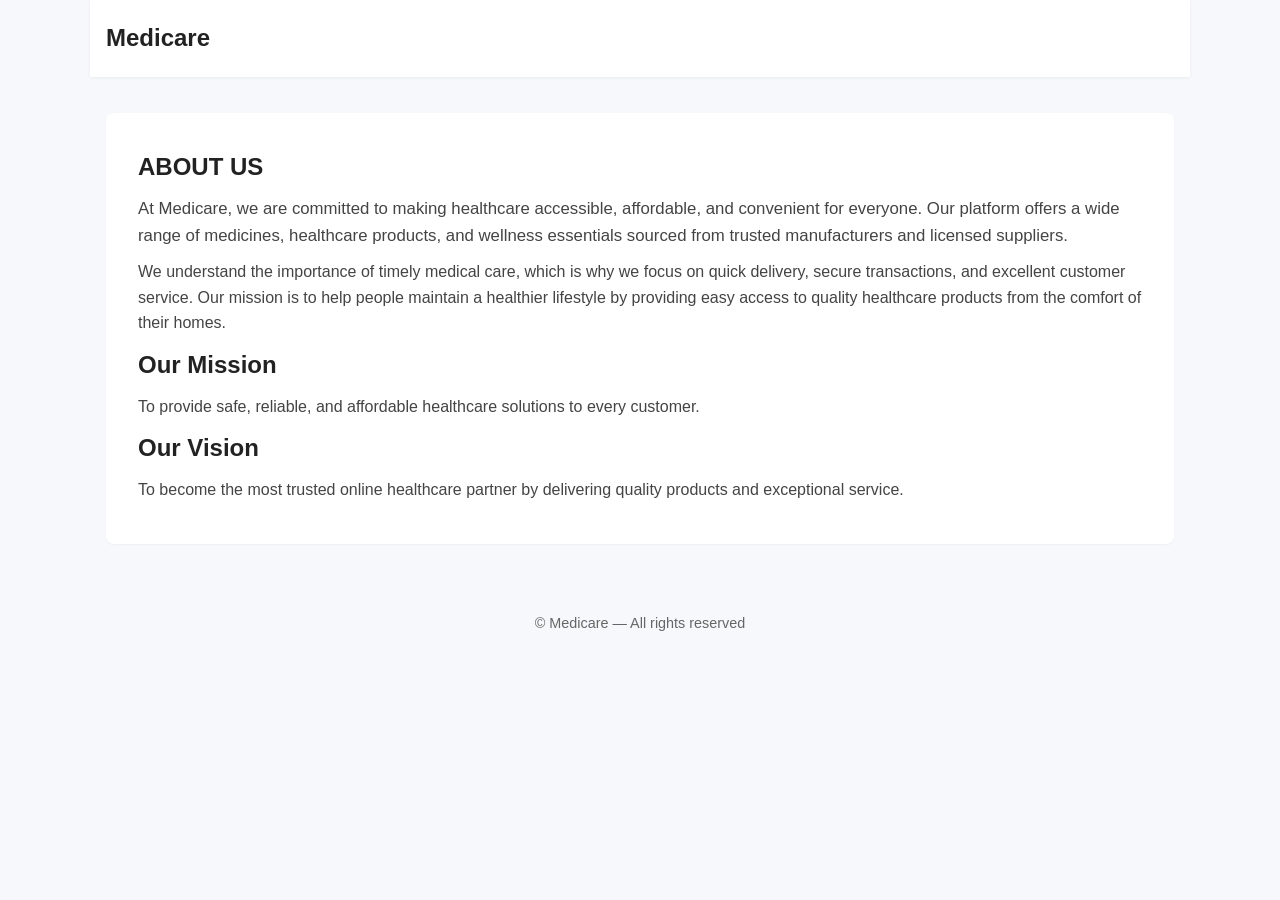
<file: aboutus.html>
<!DOCTYPE html>
<html lang="en">
<head>
    <meta charset="UTF-8">
    <meta name="viewport" content="width=device-width, initial-scale=1.0">
    <title>ABOUT US</title>
    <style>
        :root{--primary:#0d6efd;--bg:#f7f8fb;--text:#222}
        *{box-sizing:border-box}
        body{font-family:Segoe UI, Roboto, Arial, sans-serif;line-height:1.6;color:var(--text);margin:0;background:var(--bg)}
        .container{max-width:1100px;margin:0 auto;padding:1rem}
        header{background:#fff;padding:1rem 0;box-shadow:0 1px 3px rgba(0,0,0,.06)}
        .content{background:#fff;padding:2rem;border-radius:8px;margin:1.25rem 0;box-shadow:0 1px 2px rgba(0,0,0,.04)}
        h1,h2{margin:.2rem 0}
        p{margin:.6rem 0;color:#444}
        .lead{font-size:1.05rem}
        footer{padding:1rem 0;text-align:center;color:#666;font-size:.9rem}
        @media (max-width:600px){.content{padding:1rem}}
    </style>
</head>
<body>
    <header class="container">
      <h2>Medicare</h2>
    </header>
    <main class="container">
        <section class="content">
            <h1>ABOUT US</h1>
            <p class="lead">At Medicare, we are committed to making healthcare accessible, affordable, and convenient for everyone. Our platform offers a wide range of medicines, healthcare products, and wellness essentials sourced from trusted manufacturers and licensed suppliers.</p>

            <p>We understand the importance of timely medical care, which is why we focus on quick delivery, secure transactions, and excellent customer service. Our mission is to help people maintain a healthier lifestyle by providing easy access to quality healthcare products from the comfort of their homes.</p>

            <h2>Our Mission</h2>
            <p>To provide safe, reliable, and affordable healthcare solutions to every customer.</p>

            <h2>Our Vision</h2>
            <p>To become the most trusted online healthcare partner by delivering quality products and exceptional service.</p>
        </section>
    </main>
    <footer>
        <div class="container">&copy; Medicare — All rights reserved</div>
    </footer>
</body>
</html>
</file>
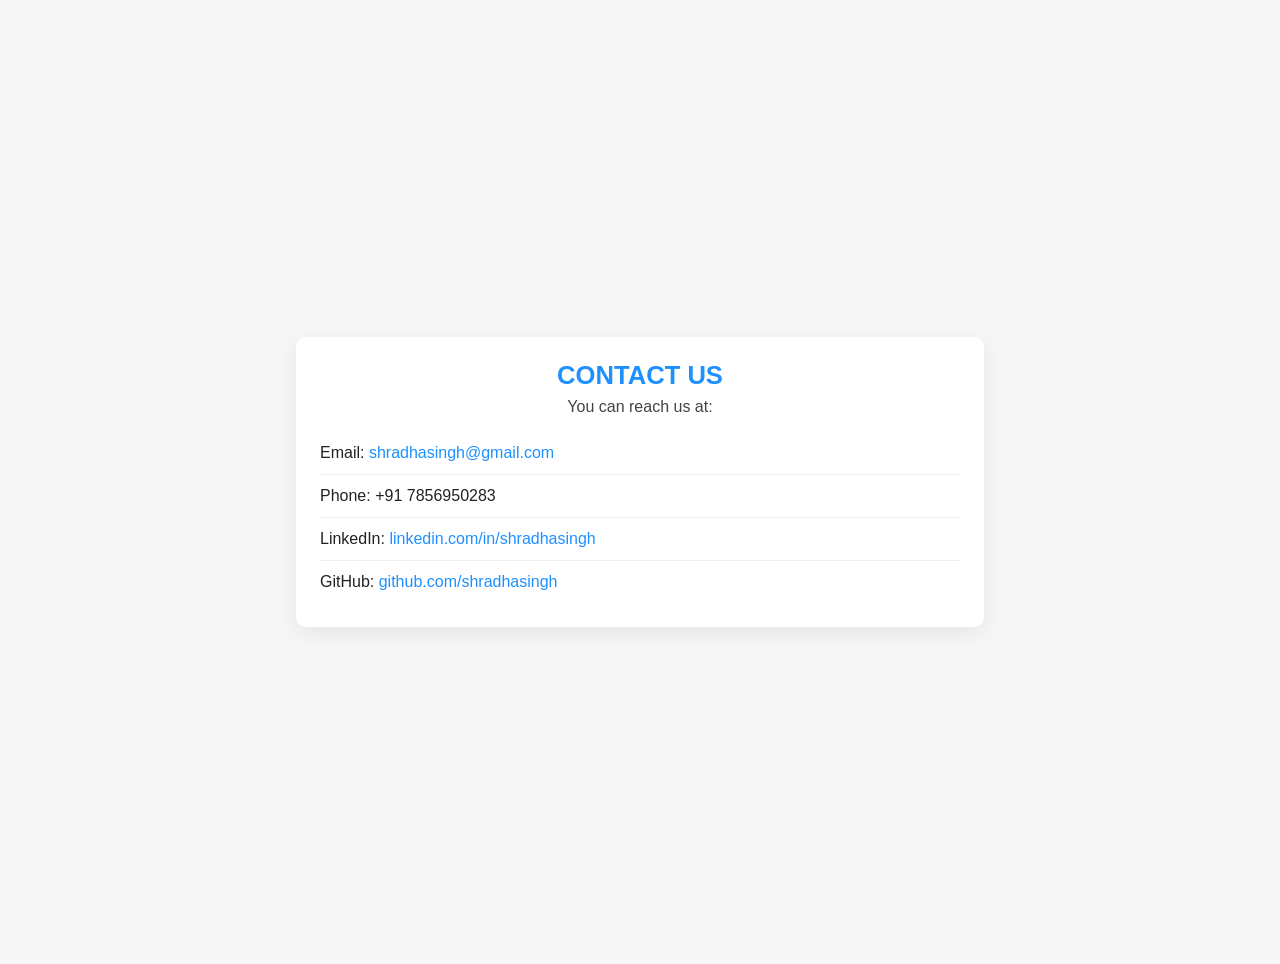
<file: contactus.html>
<!DOCTYPE html>
<html lang="en">
<head>
    <meta charset="UTF-8">
    <meta name="viewport" content="width=device-width, initial-scale=1.0">
    <title>CONTACT US </title>
    <style>
        :root{--bg:#f7f7f7;--card:#ffffff;--accent:#1e90ff;--text:#222}
        html,body{height:100%}
        body{margin:0;font-family:Segoe UI, Tahoma, Geneva, Verdana, sans-serif;background:var(--bg);color:var(--text);display:flex;align-items:center;justify-content:center;padding:32px}
        .contacts{width:100%;max-width:640px;background:var(--card);border-radius:10px;box-shadow:0 6px 24px rgba(15,15,15,0.08);padding:24px}
        h1{margin:0 0 8px 0;font-size:1.6rem;color:var(--accent);text-align:center}
        p{margin:0 0 16px 0;text-align:center;color:#444}
        ul{list-style:none;padding:0;margin:0}
        li{padding:12px 0;border-top:1px solid #f0f0f0}
        li:first-child{border-top:none}
        a{color:var(--accent);text-decoration:none}
        a:hover{text-decoration:underline}
        @media (max-width:420px){body{padding:16px}.contacts{padding:16px}}
    </style>
</head>
<body>
     <div class="contacts">
        <h1>CONTACT US</h1>
        <p>You can reach us at:</p>
        <ul>
            <li>Email: <a href="mailto:shradhasingh@gmail.com">shradhasingh@gmail.com</a></li>
            <li>Phone: +91 7856950283</li>
            <li>LinkedIn: <a href="https://www.linkedin.com/in/shradhasingh/" target="_blank">linkedin.com/in/shradhasingh</a></li>
            <li>GitHub: <a href="https://github.com/shradhasingh" target="_blank">github.com/shradhasingh</a></li>
        </ul>
    </div>
    
    
</body>
</html>
</file>
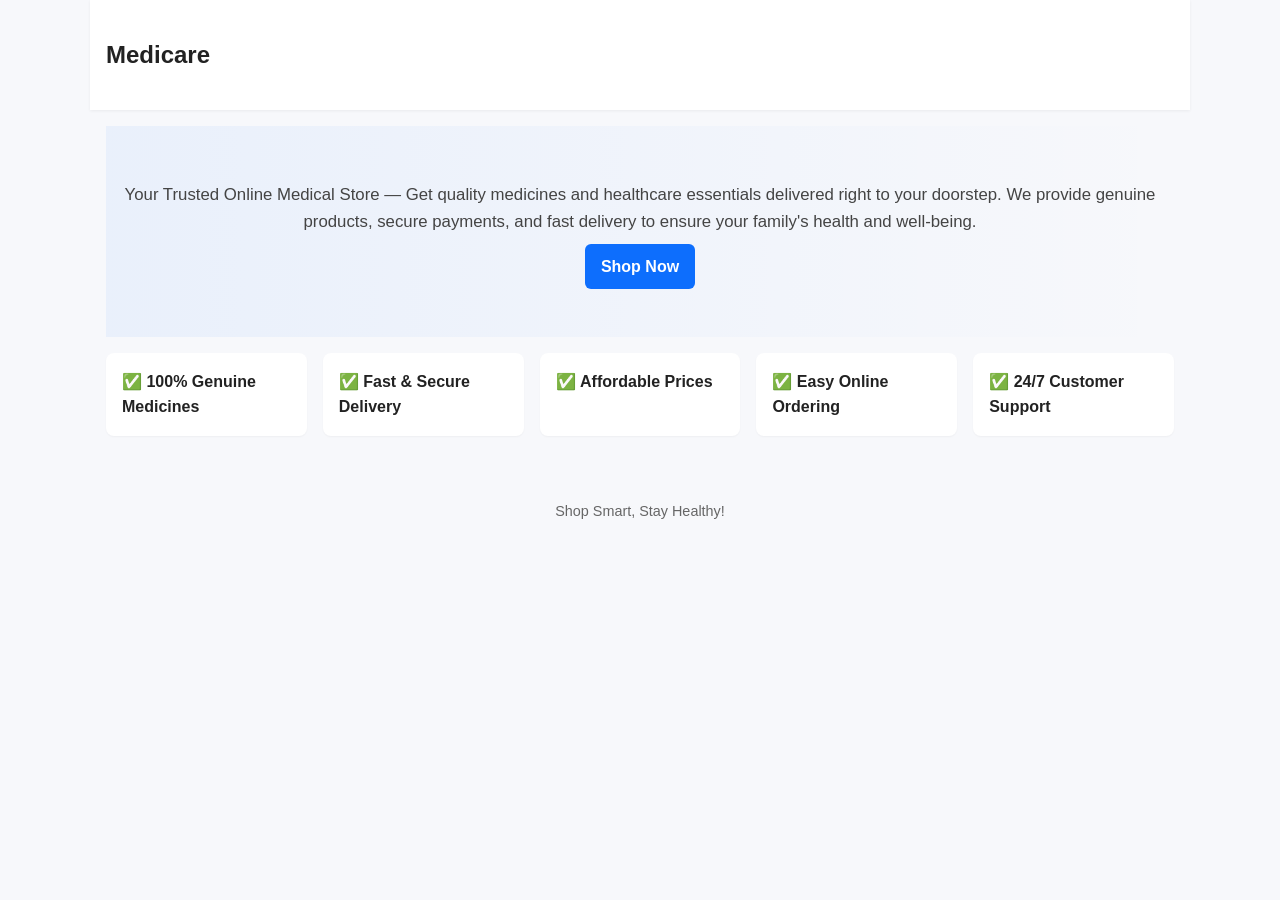
<file: home.html>
<!DOCTYPE html>
<html lang="en">

<head>
    <meta charset="UTF-8">
    <meta name="viewport" content="width=device-width, initial-scale=1.0">
    <title>HOME</title>
    <style>
        :root {
            --primary: #0d6efd;
            --bg: #f7f8fb;
            --text: #222
        }

        * {
            box-sizing: border-box
        }

        body {
            font-family: Segoe UI, Roboto, Arial, sans-serif;
            line-height: 1.6;
            color: var(--text);
            margin: 0;
            background: var(--bg)
        }

        .container {
            max-width: 1100px;
            margin: 0 auto;
            padding: 1rem
        }

        header {
            background: #fff;
            padding: 1rem 0;
            box-shadow: 0 1px 3px rgba(0, 0, 0, .06)
        }

        .hero {
            background: linear-gradient(90deg, rgba(13, 110, 253, .06), transparent);
            padding: 3rem 0;
            text-align: center
        }

        h1 {
            margin: .2rem 0;
            font-size: 2rem
        }

        p.lead {
            margin: .5rem 0;
            color: #444;
            font-size: 1.05rem
        }

        .features {
            display: flex;
            flex-wrap: wrap;
            gap: 1rem;
            justify-content: center;
            padding: 1rem 0
        }

        .feature {
            background: #fff;
            padding: 1rem;
            border-radius: 8px;
            min-width: 180px;
            flex: 1 1 200px;
            box-shadow: 0 1px 2px rgba(0, 0, 0, .04)
        }

        .cta {
            display: inline-block;
            background: var(--primary);
            color: #fff;
            padding: .6rem 1rem;
            border-radius: 6px;
            text-decoration: none;
            font-weight: 600
        }

        footer {
            padding: 1rem 0;
            text-align: center;
            color: #666;
            font-size: .9rem
        }

        img {
            max-width: 100%;
            height: auto
        }

        @media (max-width:600px) {
            h1 {
                font-size: 1.5rem
            }

            .hero {
                padding: 2rem
            }
        }
    </style>
</head>

<body>
    <header class="container">
        <h2>Medicare</h2>
    </header>
    <main class="container">
        <section class="hero">
            
            <p class="lead">Your Trusted Online Medical Store — Get quality medicines and healthcare essentials delivered right to your doorstep. We provide genuine products, secure payments, and fast delivery to ensure your family's health and well-being.</p>
            <a class="cta" href="medicines.html">Shop Now</a>
        </section>

        <section class="features" aria-label="Why choose us">
            <div class="feature">✅ <strong>100% Genuine Medicines</strong></div>
            <div class="feature">✅ <strong>Fast &amp; Secure Delivery</strong></div>
            <div class="feature">✅ <strong>Affordable Prices</strong></div>
            <div class="feature">✅ <strong>Easy Online Ordering</strong></div>
            <div class="feature">✅ <strong>24/7 Customer Support</strong></div>
        </section>
    </main>

    <footer>
        <div class="container">Shop Smart, Stay Healthy!</div>
    </footer>
</body>

</html>
</file>
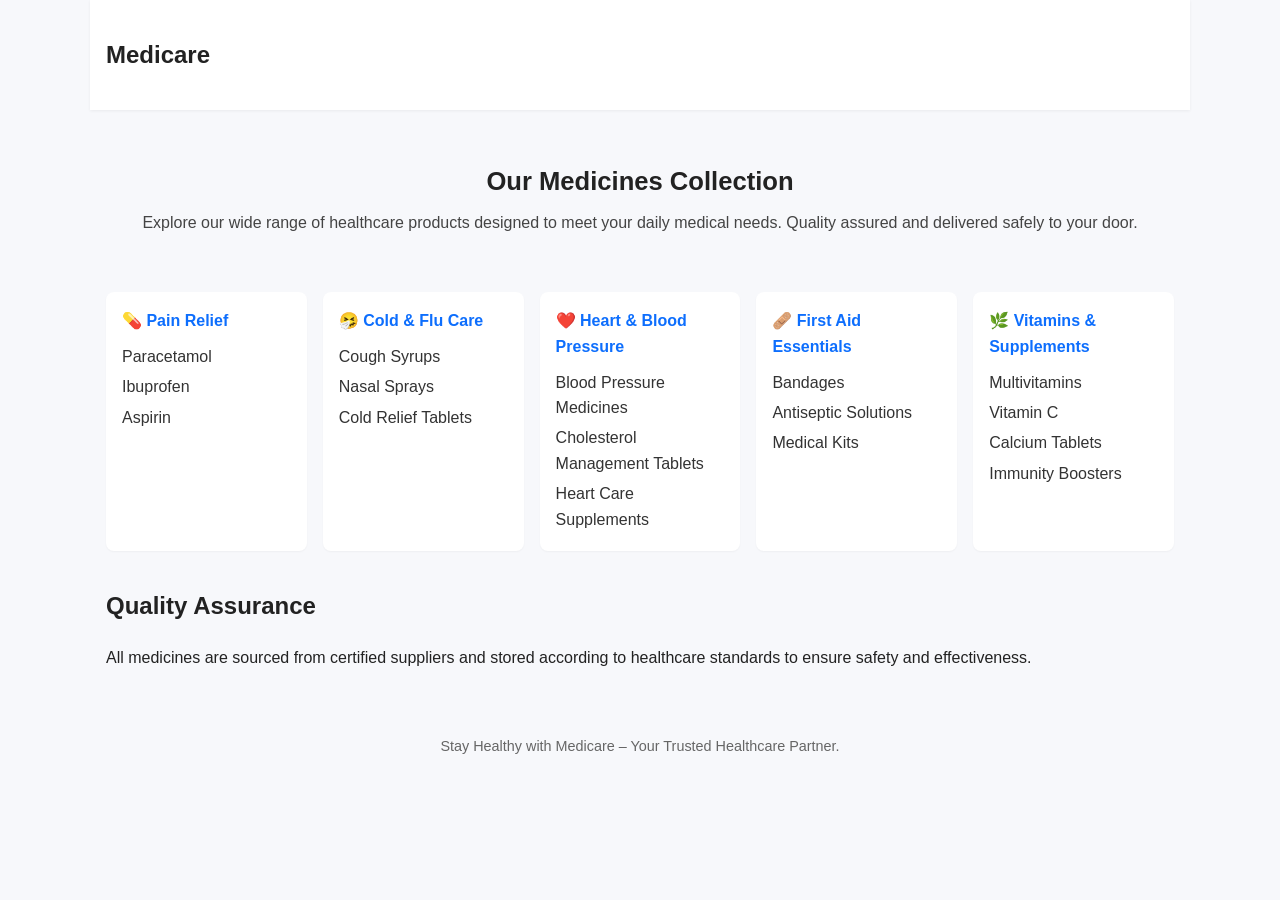
<file: medicines.html>
<!DOCTYPE html>
<html lang="en">

<head>
    <meta charset="UTF-8">
    <meta name="viewport" content="width=device-width, initial-scale=1.0">
    <title>MEDICINES</title>
    <style>
        :root {
            --primary: #0d6efd;
            --bg: #f7f8fb;
            --text: #222
        }

        * {
            box-sizing: border-box
        }

        body {
            font-family: Segoe UI, Roboto, Arial, sans-serif;
            line-height: 1.6;
            color: var(--text);
            margin: 0;
            background: var(--bg)
        }

        .container {
            max-width: 1100px;
            margin: 0 auto;
            padding: 1rem
        }

        header {
            background: #fff;
            padding: 1rem 0;
            box-shadow: 0 1px 3px rgba(0, 0, 0, .06)
        }

        .hero {
            padding: 2rem 0;
            text-align: center
        }

        h1 {
            margin: .2rem 0;
            font-size: 1.6rem
        }

        p.lead {
            color: #444;
            margin: .5rem 0
        }

        .products {
            display: grid;
            grid-template-columns: repeat(auto-fit, minmax(180px, 1fr));
            gap: 1rem;
            padding: 1rem 0
        }

        .product-card {
            background: #fff;
            padding: 1rem;
            border-radius: 8px;
            box-shadow: 0 1px 2px rgba(0, 0, 0, .04)
        }

        .category {
            font-weight: 700;
            margin-bottom: .5rem;
            color: var(--primary)
        }

        .product-list {
            margin: 0;
            padding: 0;
            list-style: none;
            color: #333
        }

        .product-list li {
            padding: .15rem 0
        }

        footer {
            padding: 1rem 0;
            text-align: center;
            color: #666;
            font-size: .9rem
        }

        @media (max-width:600px) {
            h1 {
                font-size: 1.25rem
            }

            .hero {
                padding: 1.25rem
            }
        }
    </style>
</head>

<body>
    <header class="container">
        <h2>Medicare</h2>
    </header>
    <main class="container">
        <section class="hero">
            <h1>Our Medicines Collection</h1>
            <p class="lead">Explore our wide range of healthcare products designed to meet your daily medical needs.
                Quality assured and delivered safely to your door.</p>
        </section>

        <section class="products" aria-label="Medicines categories">
            <div class="product-card">
                <div class="category">💊 Pain Relief</div>
                <ul class="product-list">
                    <li>Paracetamol</li>
                    <li>Ibuprofen</li>
                    <li>Aspirin</li>
                </ul>
            </div>

            <div class="product-card">
                <div class="category">🤧 Cold & Flu Care</div>
                <ul class="product-list">
                    <li>Cough Syrups</li>
                    <li>Nasal Sprays</li>
                    <li>Cold Relief Tablets</li>
                </ul>
            </div>

            <div class="product-card">
                <div class="category">❤️ Heart & Blood Pressure</div>
                <ul class="product-list">
                    <li>Blood Pressure Medicines</li>
                    <li>Cholesterol Management Tablets</li>
                    <li>Heart Care Supplements</li>
                </ul>
            </div>

            <div class="product-card">
                <div class="category">🩹 First Aid Essentials</div>
                <ul class="product-list">
                    <li>Bandages</li>
                    <li>Antiseptic Solutions</li>
                    <li>Medical Kits</li>
                </ul>
            </div>

            <div class="product-card">
                <div class="category">🌿 Vitamins & Supplements</div>
                <ul class="product-list">
                    <li>Multivitamins</li>
                    <li>Vitamin C</li>
                    <li>Calcium Tablets</li>
                    <li>Immunity Boosters</li>
                </ul>
            </div>
        </section>

        <section class="content">
            <h2>Quality Assurance</h2>
            <p>All medicines are sourced from certified suppliers and stored according to healthcare standards to ensure
                safety and effectiveness.</p>
        </section>
    </main>

    <footer>
        <div class="container">Stay Healthy with Medicare – Your Trusted Healthcare Partner.</div>
    </footer>
</body>

</html>
</file>
